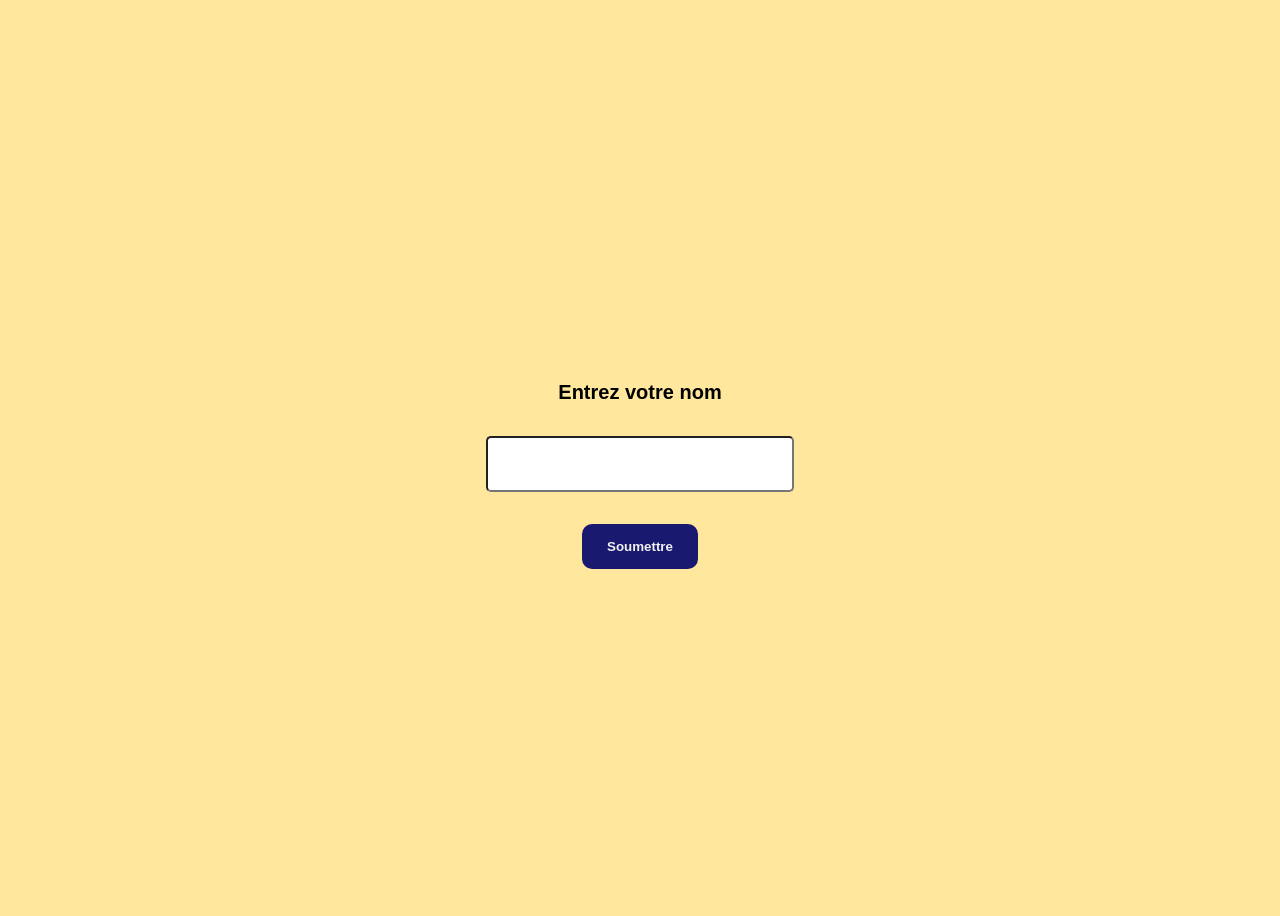
<file: exo1 js/index.html>
<!DOCTYPE html>
<html lang="fr">
<head>
    <meta charset="UTF-8">
    <meta name="viewport" content="width=device-width, initial-scale=1.0">
    <title>Affichage</title>
    <link rel="stylesheet" href="styles.css">
</head>
<body>
    
   <div class="container">
    <h1></h1>

    <form>
        <label for="nom">Entrez votre nom</label>
        <input type="text" id="nom">
        <button onclick="getValue()">Soumettre</button>
    </form>
   </div>

    <script src="app.js"></script>
</body>
</html>
</file>
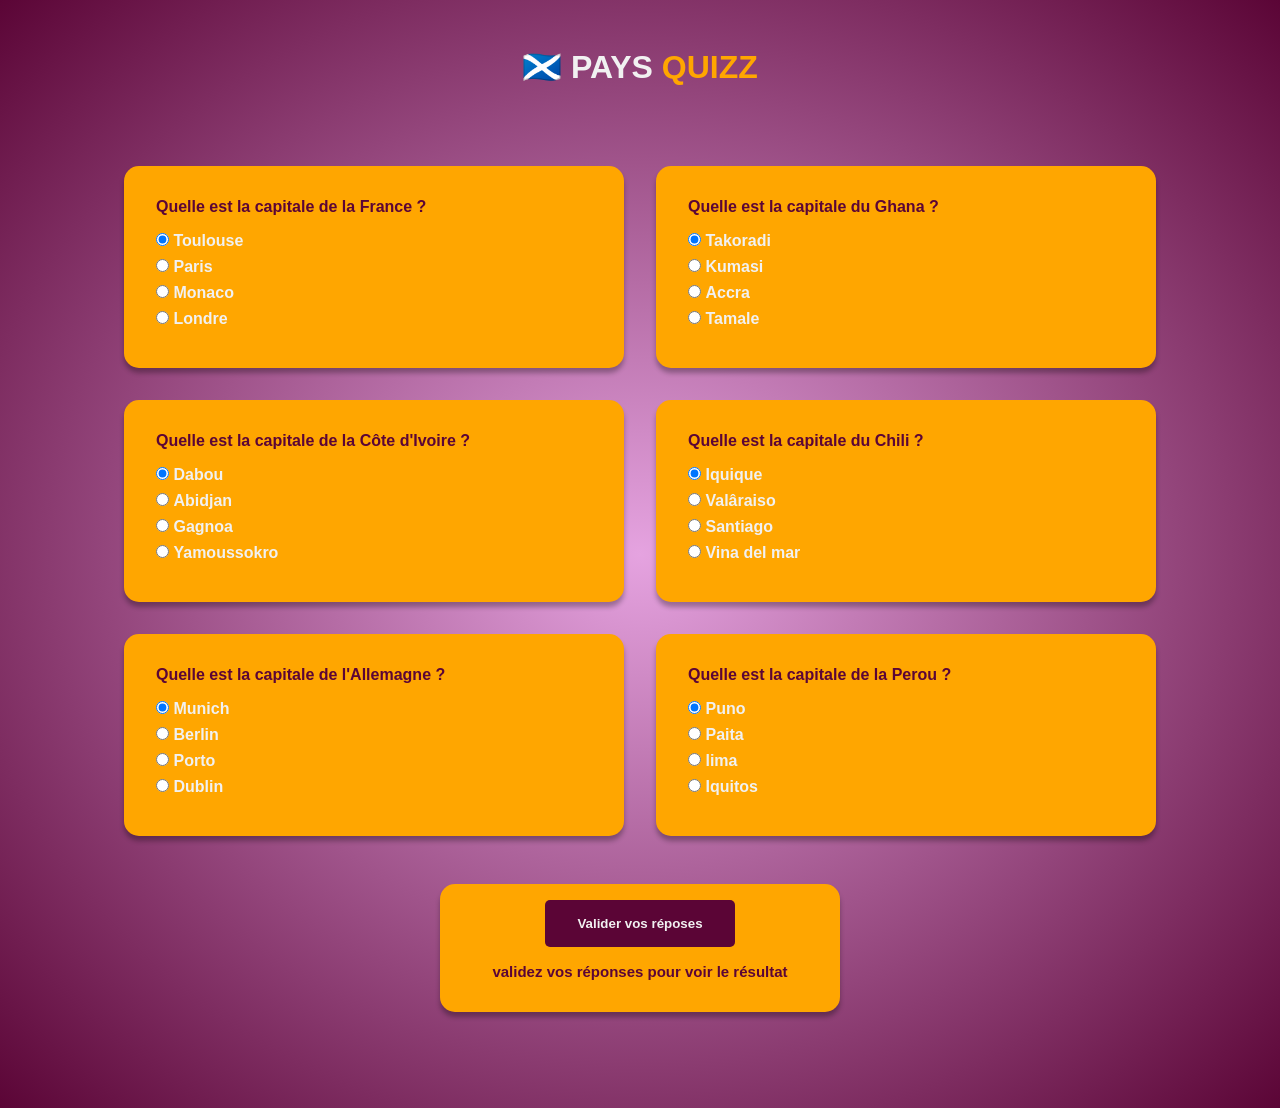
<file: exo3 js quizz/index.html>
<!DOCTYPE html>
<html lang="en">
<head>
    <meta charset="UTF-8">
    <meta name="viewport" content="width=device-width, initial-scale=1.0">
    <title>Document</title>
    <link rel="stylesheet" href="styles.css">
</head>
<body>
      <h1>🏴󠁧󠁢󠁳󠁣󠁴󠁿 Pays <span>Quizz</span></h1>

      <div class="container">
        <form class="quizz-form">
            <div class="container-question">
                <div class="box-question">
                    <h4>Quelle est la capitale de la France ?</h4>
                    <div>
                        <input type="radio" name="q1" id="toulouse" value="a" checked>
                        <label for="toulouse">Toulouse</label>
                    </div>
                    <div>
                        <input type="radio" name="q1" id="paris" value="b">
                        <label for="paris">Paris</label>
                    </div>
                    <div>
                        <input type="radio" name="q1" id="monaco" value="c">
                        <label for="monaco">Monaco</label>
                    </div>
                    <div>
                        <input type="radio" name="q1" id="londres" value="d">
                        <label for="londres">Londre</label>
                    </div>
                </div> 

                <div class="box-question">
                    <h4>Quelle est la capitale du Ghana ?</h4>
                    <div>
                        <input type="radio" name="q2" id="takoradi" value="a" checked>
                        <label for="takoradi">Takoradi</label>
                    </div>
                    <div>
                        <input type="radio" name="q2" id="kumasi" value="b">
                        <label for="kumasi">Kumasi</label>
                    </div>
                    <div>
                        <input type="radio" name="q2" id="accra" value="c">
                        <label for="accra">Accra</label>
                    </div>
                    <div>
                        <input type="radio" name="q2" id="tamale" value="d">
                        <label for="tamale">Tamale</label>
                    </div>
                </div> 

                <div class="box-question">
                    <h4>Quelle est la capitale de la Côte d'Ivoire ?</h4>
                    <div>
                        <input type="radio" name="q3" id="dabou" value="a" checked>
                        <label for="dabou">Dabou</label>
                    </div>
                    <div>
                        <input type="radio" name="q3" id="abidjan" value="b">
                        <label for="abidjan">Abidjan</label>
                    </div>
                    <div>
                        <input type="radio" name="q3" id="gagnoa" value="c">
                        <label for="gagnoa">Gagnoa</label>
                    </div>
                    <div>
                        <input type="radio" name="q3" id="yamoussokro" value="d">
                        <label for="yamoussokro">Yamoussokro</label>
                    </div>
                </div> 

                <div class="box-question">
                    <h4>Quelle est la capitale du Chili ?</h4>
                    <div>
                        <input type="radio" name="q4" id="iquique" value="a" checked>
                        <label for="iquique">Iquique</label>
                    </div>
                    <div>
                        <input type="radio" name="q4" id="valâraiso" value="b">
                        <label for="valâraiso">Valâraiso</label>
                    </div>
                    <div>
                        <input type="radio" name="q4" id="santiago" value="c">
                        <label for="santiago">Santiago</label>
                    </div>
                    <div>
                        <input type="radio" name="q4" id="vina-del-mar" value="d">
                        <label for="vina-del-mar">Vina del mar</label>
                    </div>
                </div> 

                <div class="box-question">
                    <h4>Quelle est la capitale de l'Allemagne ?</h4>
                    <div>
                        <input type="radio" name="q5" id="munich" value="a" checked>
                        <label for="munich">Munich</label>
                    </div>
                    <div>
                        <input type="radio" name="q5" id="berlin" value="b">
                        <label for="berlin">Berlin</label>
                    </div>
                    <div>
                        <input type="radio" name="q5" id="porto" value="c">
                        <label for="porto">Porto</label>
                    </div>
                    <div>
                        <input type="radio" name="q5" id="dublin" value="d">
                        <label for="dublin">Dublin</label>
                    </div>
                </div> 

                <div class="box-question">
                    <h4>Quelle est la capitale de la Perou ?</h4>
                    <div>
                        <input type="radio" name="q6" id="puno" value="a" checked>
                        <label for="puno">Puno</label>
                    </div>
                    <div>
                        <input type="radio" name="q6" id="paita" value="b">
                        <label for="paita">Paita</label>
                    </div>
                    <div>
                        <input type="radio" name="q6" id="lima" value="c">
                        <label for="lima">lima</label>
                    </div>
                    <div>
                        <input type="radio" name="q6" id="iquitos" value="d">
                        <label for="iquitos">Iquitos</label>
                    </div>
                </div> 
                   
            </div>
            <div class="resultat">
                <button type="submit" >Valider vos réposes</button>
                <h2>Validez vos réponses pour voir le résultat</h2>
                <p class="score"></p>
                <p class="info"></p>
            </div>
        </form>
      </div>

      <script src="app.js"></script>
</body>
</html>
</file>
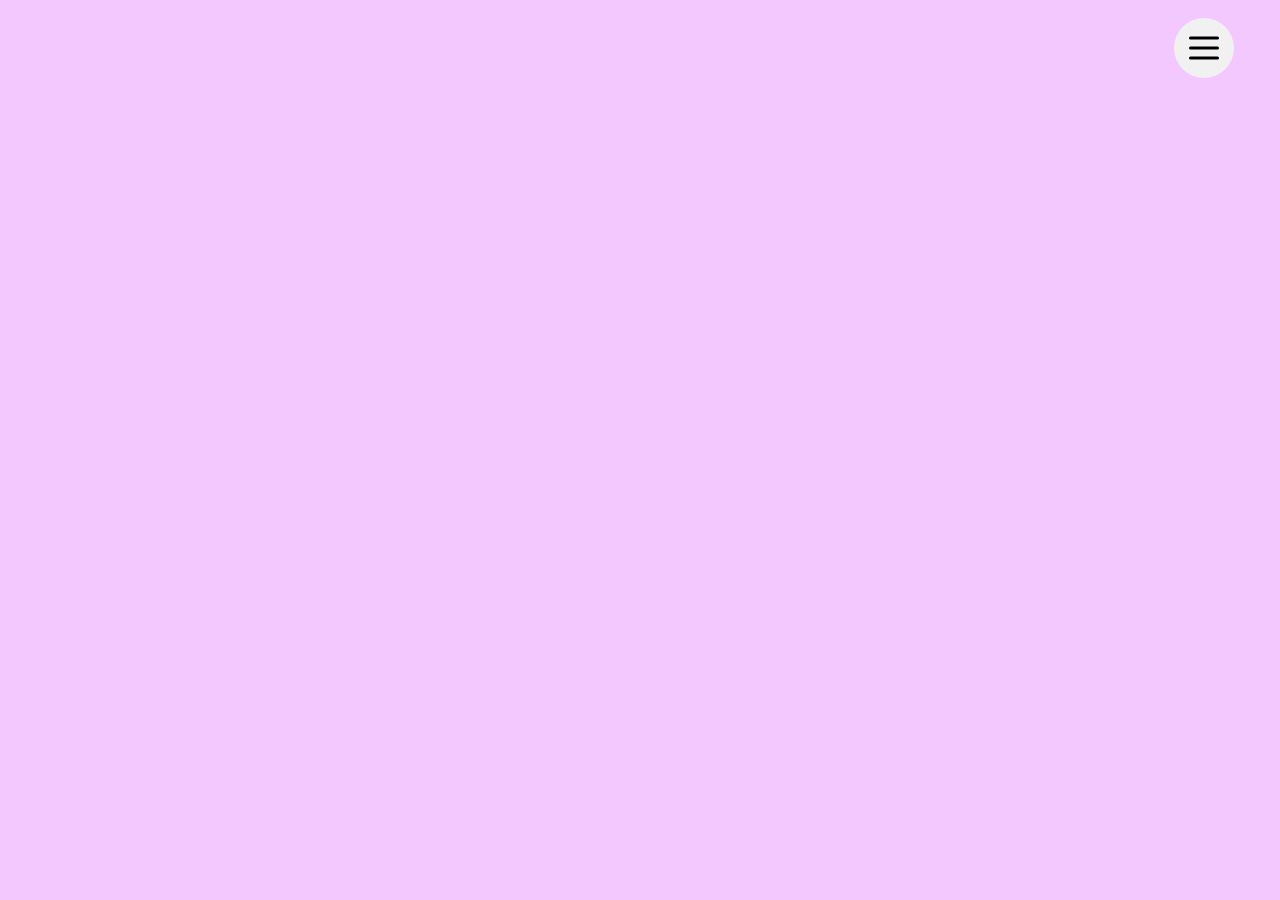
<file: exo4 js menu2/index.html>
<!DOCTYPE html>
<html lang="fr">

<head>
    <meta charset="UTF-8">
    <meta name="viewport" content="width=device-width, initial-scale=1.0">

    <title>Menu Burger</title>

    <link rel="stylesheet" href="styles.css">
</head>

<body>

    <div class="burger">
        <div class="ligne"></div>
    </div>

    <nav class="menu">
        <ul>
            <li class="items">
                <span>Home</span>
            </li>

            <li class="items">
                <span>Produits</span>
            </li>

            <li class="items">
                <span>Contacts</span>
            </li>

            <li class="items">
                <span>Newsletter</span>
            </li>
        </ul>
    </nav>

    <script src="app.js"></script>

</body>

</html>
</file>
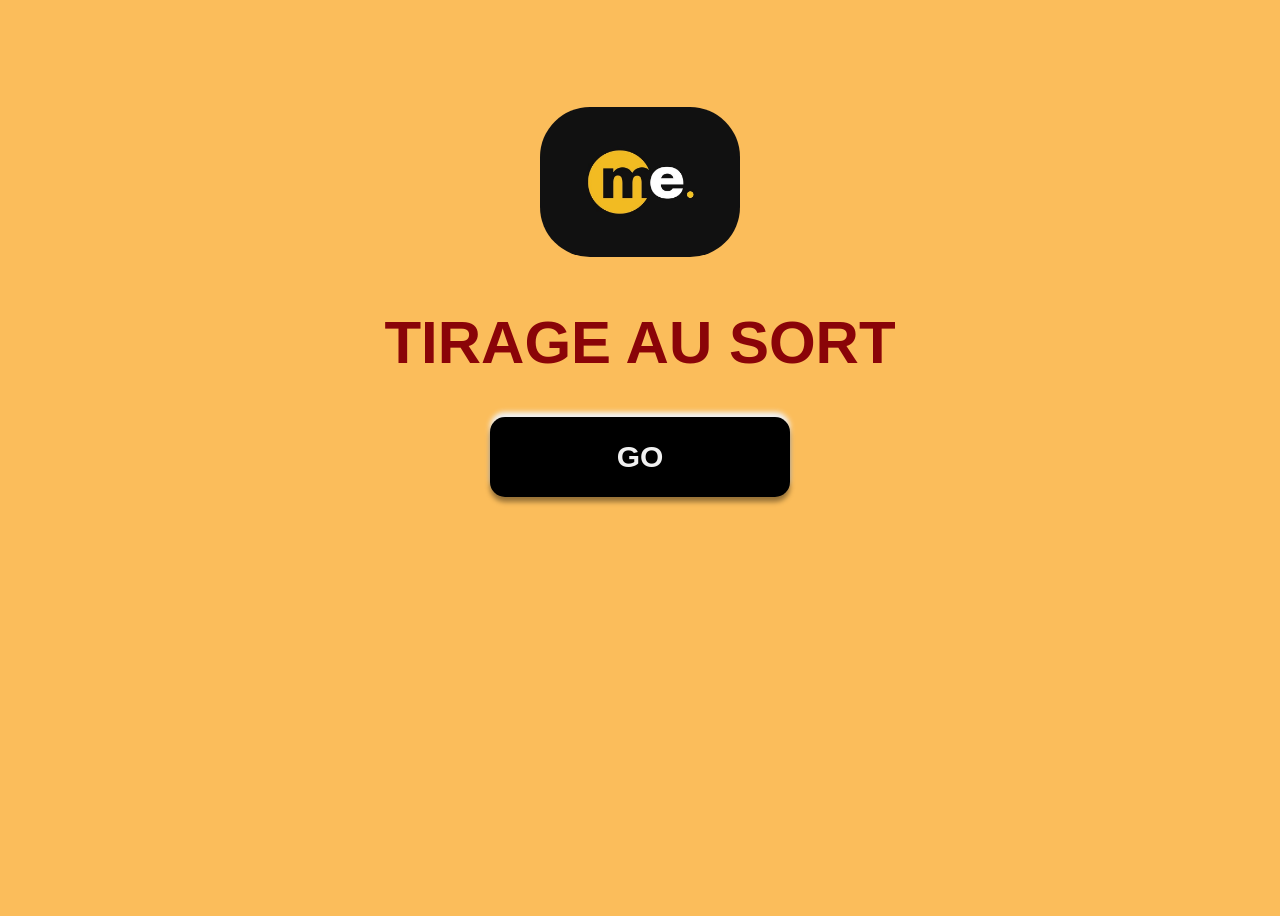
<file: exo6 js tirage/index.html>
<!DOCTYPE html>
<html lang="fr">
<head>
    <meta charset="UTF-8">
    <meta name="viewport" content="width=device-width, initial-scale=1.0">
    <title>Tirage au sort</title>
    <link rel="stylesheet" href="styles.css">
</head>

<body>

    <div class="container">

        <img src="logo.jpg" alt="Logo" class="logo">

        <h1>TIRAGE AU SORT</h1>

        <input 
            type="button" 
            id="btn" 
            value="GO" 
            name="aleatoire"
            onclick="aleatoire()"
        >

        <div class="ids-ripple">
            <div></div>
            <div></div>
        </div>
        <div id="resultat">
        <p class="titre"></p>
        <p class="nom"></p>
    </div>
    </div>

    

    <script src="app.js"></script>

</body>
</html>
</file>
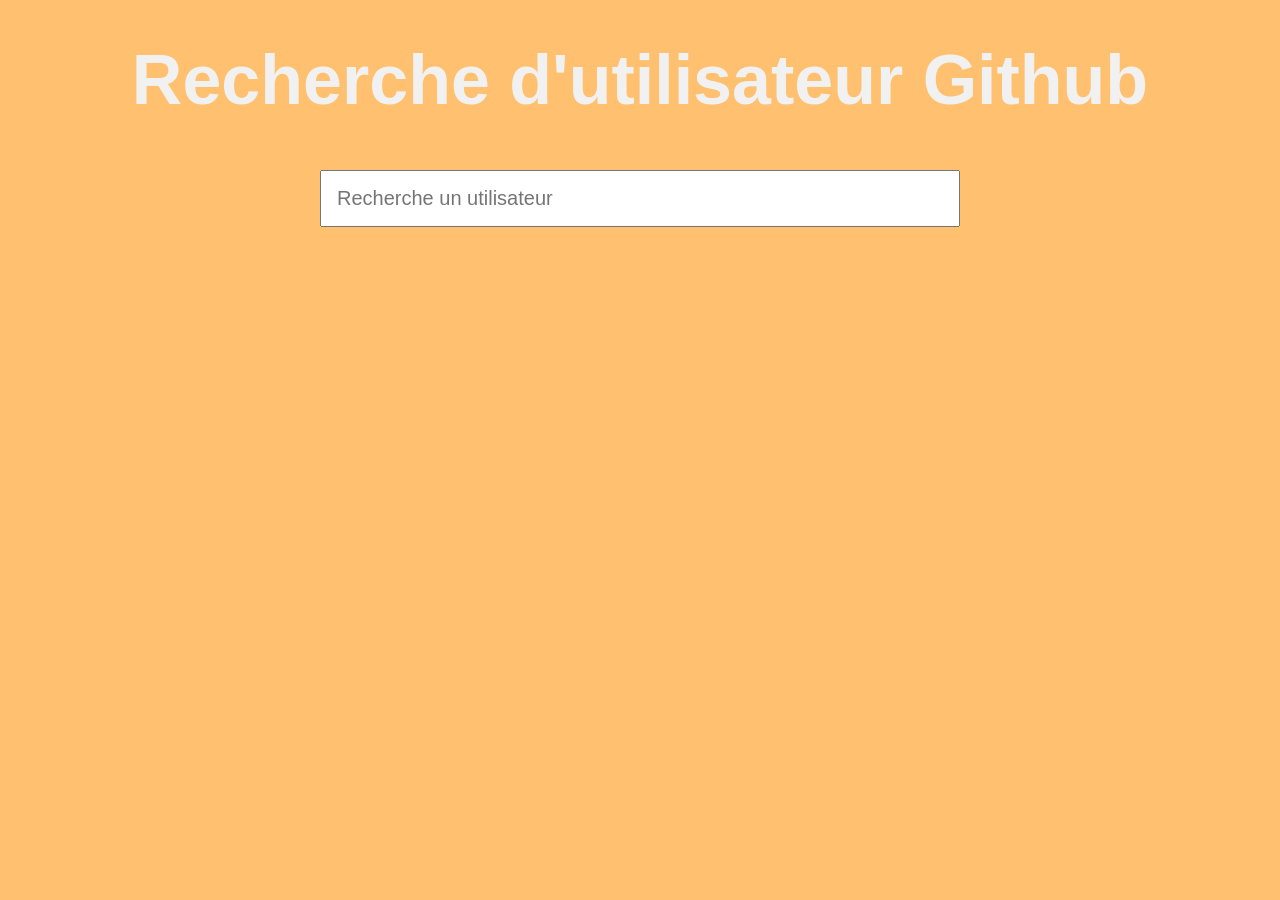
<file: exo7 js github/index.html>
<!DOCTYPE html>
<html lang="en">
<head>
    <meta charset="UTF-8">
    <meta name="viewport" content="width=device-width, initial-scale=1.0">
    <title>Github</title>
    <link rel="stylesheet" href="styles.css">
</head>
<body>
    
     <h1>Recherche d'utilisateur Github</h1>

     <form class="git-reche">
        <input type="text" class="inp-search" placeholder="Recherche un utilisateur">
     </form>

     <div class="resultat">
        
     </div>

    <script src="app.js"></script>
</body>
</html>
</file>
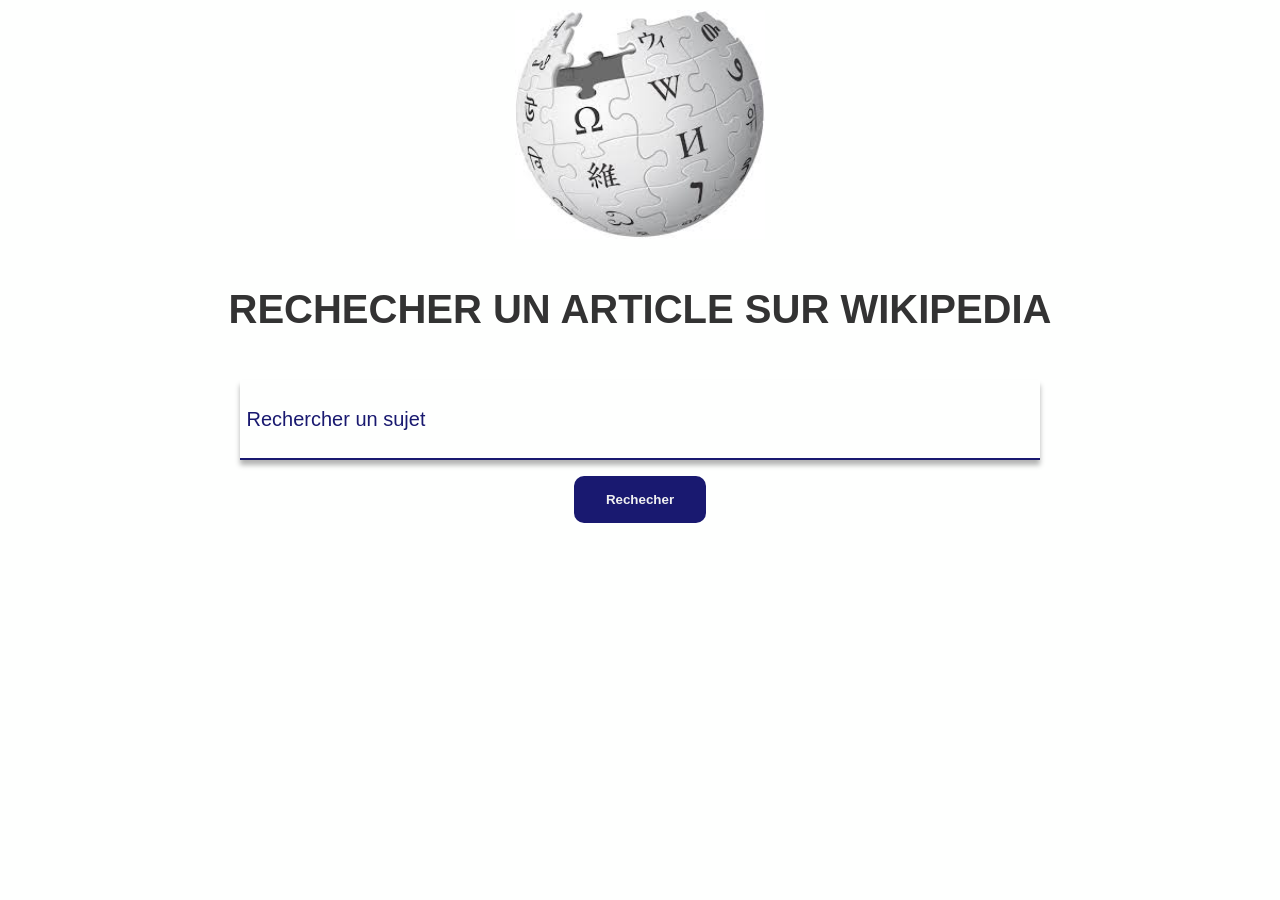
<file: exo8 js wiki/index.html>
<!DOCTYPE html>
<html lang="en">
<head>
    <meta charset="UTF-8">
    <meta name="viewport" content="width=device-width, initial-scale=1.0">
    <title>Document</title>
    <link rel="stylesheet" href="style.css">
</head>
<body>
    <img src="src/logo.jpg" alt="" class="logo-wiki">

    <h1>Rechecher un article sur <span>Wikipedia</span></h1>

    <form>
     <input type="text" class="recherche" 
     placeholder="Rechercher un sujet">
     <button>Rechecher</button>
    </form>
    
    <p class="message-erreur"></p>
    <div class="cont-resultat">
        <div class="resultat">Salut, que recherche tu ?</div>
    </div>

    <div class="loader">
        <div class="rond"></div>
        <div class="rond"></div>
        <div class="rond"></div>
    </div>


    <script src="app.js"></script>
</body>
</html>
</file>
<file: exo1 js/styles.css>
body {
    background: rgb(255,231,157);
    font-family: Arial, Helvetica, sans-serif;
}

.container {
 width: 100%;
 height: 100vh;
 display: flex;
 justify-content: center;
 align-items: center;
 flex-direction: column;
}

h1 {
   font-size: 50px;
   margin-bottom: 2rem;
   color: midnightblue;
}

form {
     display: flex;
    justify-content: center;
    align-items: center;
    flex-direction: column;
}

label {
    font-weight: 700;
    font-size: 20px;
    margin-bottom: 2rem;

}

form input {
    width: 300px;
    height: 50px;
    border-radius: 5px;
}

form button {
    margin: 2rem;
    padding: 15px 25px;
    color: #f1f1f1;
    background: midnightblue;
    border: none;
    outline: none;
    cursor: pointer;
    border-radius: 10px;
    font-weight: bold;
    transition: background 0.2s ease-in-out;
}

form button:hover {
    background: rgb(60,60,239);
}
</file>
<file: exo3 js quizz/styles.css>
* {
    margin: 0;
    padding: 0;
    box-sizing: border-box;
}

body {
    font-family: Arial, Helvetica, sans-serif;
    height: auto;
    background: radial-gradient(
        rgb(229, 163, 224),
        rgb(91, 5, 54)
    ) no-repeat center / cover;
}

h1 {
    text-align: center;
    margin: 3rem 0;
    color: #f1f1f1;
    text-transform: uppercase;
}

h1 span {
    color: rgb(255, 166, 0);
}

.container {
    width: 100%;
    height: auto;
}

.quizz-form {
    width: 100%;
    height: auto;
    display: flex;
    justify-content: center;
    align-items: center;
    flex-direction: column;
    padding: 1rem;
    margin-bottom: 3rem;
}

.container-question {
    width: 100%;
    height: auto;
    display: flex;
    justify-content: center;
    align-items: center;
    flex-wrap: wrap;
}

.box-question {
    width: 45%;
    max-width: 500px;
    margin: 1rem;
    background: rgb(255, 166, 0);
    padding: 2rem;
    box-shadow: 0 5px 5px rgb(0, 0, 0, 0.3);
    border-radius: 15px;
}

.box-question h4 {
    color: rgb(91, 5, 54);
    margin-bottom: 1rem;
}

.box-question label {
    display: inline-block;
    font-weight: bold;
    color: #f1f1f1;
    margin-bottom: 0.5rem;
}

.resultat {
    color: rgb(91, 5, 54);
    background: rgb(255, 166, 0);
    width: 100%;
    max-width: 400px;
    margin: 2rem auto;
    padding: 1rem;
    border-radius: 15px;
    box-shadow: 0 5px 5px 0 rgb(0, 0, 0, 0.3);
}

.cont-btn {
    margin-top: 1rem;
}

button {
    display: block;
    padding: 1rem 2rem;
    background: rgb(91, 5, 54);
    color: #f1f1f1;
    border: none;
    border-radius: 5px;
    margin: 0 auto;
    cursor: pointer;
    font-weight: bold;
    transition: background 0.2s ease-in-out;
}

button:hover {
    background: rgb(91, 5, 54, 0.8);
}

.resultat h2 {
    color: rgb(91, 5, 54);
    font-size: 15px;
    text-align: center;
    text-transform: lowercase;
    margin: 1rem 0;
}

.info {
    font-size: 20px;
    color: #008000;
}

.score {
    font-size: 25px;
    font-weight: 400;
    text-align: center;
}

.score span,
.info {
    display: block;
    margin: 0.5rem 0;
    font-size: 30px;
    font-weight: 700;
    text-align: center;
}
</file>
<file: exo4 js menu2/styles.css>
*, ::before, ::after {
    margin: 0;
    padding: 0;
    box-sizing: border-box;
    font-family: Arial, Helvetica, sans-serif;
}

body {
    background: rgb(243, 199, 255);
}

.burger {
    width: 60px;
    height: 60px;
    border-radius: 50%;
    background: #f1f1f1;
    position: absolute;
    top: 3rem;
    right: 1rem;
    transform: translate(-50%, -50%);
    cursor: pointer;
    z-index: 20;
}

.ligne {
    width: 50%;
    height: 3px;
    position: absolute;
    top: 50%;
    left: 50%;
    transform: translate(-50%, -50%);
    border-radius: 5px;
    background: #000;
}

.ligne::after,
.ligne::before {
    content: "";
    display: block;
    width: 100%;
    height: 3px;
    background: #000;
    border-radius: 5px;
    position: absolute;
}

.ligne::after {
    top: -10px;
}

.ligne::before {
    top: 10px;
}


/* Animation */

.burger:active .ligne::before {
    transform: translateY(-10px) rotate(-45deg);
    transition: transform .2s ease-in-out;
}

.burger:active .ligne::after {
    transform: translateY(10px) rotate(45deg);
    transition: transform .2s ease-in-out;
}

.burger.active .ligne {
    background: transparent;
}


/* Menu */

nav {
    height: 100vh;
    min-height: 900px;
    width: 300px;
    background: #333;
    color: #f1f1f1;
    position: relative;
    left: -300px;
    z-index: 5;
    transition: left .2s ease-in;
}

nav ul {
    padding-top: 200px;
    width: 100%;
    height: 100%;
    list-style: none;
}

nav .items {
    width: 100%;
    height: 10%;
    display: flex;
    justify-content: flex-start;
    align-items: center;
    padding-left: 80px;
    cursor: pointer;
    font-size: 25px;
}

nav .items span {
    position: relative;
}

nav .items span::after {
    content: "";
    position: absolute;
    left: 0;
    bottom: -5px;
    display: block;
    background: #f1f1f1;
    width: 0%;
    height: 2px;
    transition: width .2s ease-in-out;
    border-radius: 2px;
}

nav .items span:hover::after {
    width: 100%;
}


/* Menu actif */

nav.menu.active {
    left: 0;
}
</file>
<file: exo6 js tirage/styles.css>
body {
    min-height: 100vh;
    background: rgb(251, 189, 91);
    font-family: Arial, Helvetica, sans-serif;
}

.container {
    width: 100%;
    min-height: 100vh;
    margin: 0 auto;

    display: flex;
    justify-content: center;
    align-items: center;
    flex-direction: column;
}

.logo {
    width: 200px;
    margin-bottom: 10px;
    border-radius: 50px;
}

h1 {
    font-size: 60px;
    color: rgb(138, 4, 8);
    text-align: center;
}

input {
    display: inline-block;
    width: 300px;
    height: 80px;
    border: none;
    background: #000;
    margin-bottom: 2rem;
    color: #f1f1f1;
    font-weight: 700;
    font-size: 30px;
    text-transform: uppercase;
    cursor: pointer;
    border-radius: 15px;

    box-shadow:
        0 5px 5px 0 rgba(0, 0, 0, 0.4),
        0 -5px 5px 0 ;

    transition: background 0.2s ease-in-out;
}

input:hover {
    background: rgb(108, 46, 5);
}

#resultat {
    width: 100%;
    height: auto;
    font-size: 70px;
    display: flex;
    justify-content: center;
    align-items: center;
    flex-direction: column;
}

#resultat .titre {
    font-size: 40px;
    color: rgb(12, 4, 67);
    font-weight: 400;
    text-transform: uppercase;
}

#resultat .nom {
    font-size: 60px;
    color: #f1f1f1;
    font-weight: 700;
    text-transform: uppercase;
}

.ids-ripple {
    display: inline-block;
    position: relative;
    width: 80px;
    height: 80px;
}

.ids-ripple div.active {
    position: absolute;
    border: 4px solid #fff;
    opacity: 1;
    border-radius: 50%;
    animation: ids-ripple 1s cubic-bezier(0, 0.2, 0.8, 1) infinite;
}

.ids-ripple div:nth-child(2) {
    animation-delay: -0.5s;
}

@keyframes ids-ripple {

    0% {
        top: 36px;
        left: 36px;
        width: 0;
        height: 0;
        opacity: 0;
    }

    4.9% {
        top: 36px;
        left: 36px;
        width: 0;
        height: 0;
        opacity: 0;
    }

    5% {
        top: 36px;
        left: 36px;
        width: 0;
        height: 0;
        opacity: 1;
    }

    100% {
        top: 0;
        left: 0;
        width: 72px;
        height: 72px;
        opacity: 0;
    }
}
</file>
<file: exo7 js github/styles.css>
*, ::after, ::before{
    box-sizing: border-box;
    margin: 0;
    padding: 0;
}

body{
    font-family: Arial, Helvetica, sans-serif;
    background: rgb(255,192,112);
}

h1{
    font-size: 70px;
    color: #f1f1f1;
    text-align: center;
    margin: 40px 0 50px;
}

form, .resulta{
    margin: 0 auto;
    width: 50%;
    max-width: 800px;
    max-height: 400px;
}

input{
    display: block;
    width: 100%;
    height: 0 auto;
    padding: 15px;
    font-size: 20px;
}

.resulta{
    display: flex;
    justify-content: center;
}

        
              /* style JS */

.carte {
    width: 350px;
    min-height: 250px;
    position: relative;
    margin: 100px auto 0;
    padding: 80px 20px 20px;
    border-radius: 10px;
    background: #f1f1f1;
}

.avatar {
    height: 150px;
    width: 150px;
    border-radius: 50%;
    position: absolute;
    top: 0;
    left: 50%;
    transform: translate(-50%, -50%);
    background: #000;
    border: 1px solid #31011f;
}

h2 {
    margin-top: 50px;
    text-align: center;
    font-size: 25px;
}

.cont-infos{
    border-top: 1px dashed #31011f;
    margin-top: 20px;
    list-style: none;
}

li{
    padding: 10px 20px;
    text-align: justify;
    font-size: 20px;
}

li:nth-child(1) {
    margin-top: 15px;
}
</file>
<file: exo8 js wiki/style.css>
* {
    box-sizing: border-box;
    padding: 0;
    margin: 0;
}

body {
    min-height: 100vh;
    background: rgb(254, 255, 254);
    padding: 10px;
    font-family: Arial, Helvetica, sans-serif;
}

.logo-wiki {
    display: block;
    width: clamp(100px, 25vw, 250px);
    margin: 0 auto;
}

h1 {
    font-size: clamp(20px, 4vw, 40px);
    text-align: center;
    margin: 3rem 0;
    color: #333;
    text-transform: uppercase;
}

form {
    width: 100%;
    max-width: 800px;
    margin: 0 auto 20px;
}

form input {
    display: block;
    margin: 0 auto;
    width: 100%;
    height: 80px;
    padding: 20px;
    border: none;
    background: none;
    border-bottom: 2px solid midnightblue;
    color: #333;
    font-size: 20px;
    outline: none;
    box-shadow: 0 5px 5px rgb(0, 0, 0, .3);
}

::placeholder {
    color: midnightblue;     
    position: absolute;     
    top: 50%;     
    left: 6rem;     
    transform: translate(-50%, -50%);     
    transition: top 0.2s ease-in-out;
}

form input:focus::placeholder{     
    top: 10px; 
}

form button {
    display: block;
    margin: 1rem auto;
    padding: 1rem 2rem;
    border: none;
    background: midnightblue;
    color: #f1f1f1;
    font-weight: bold;
    cursor: pointer;
    border-radius: 10px;
    transition: background 0.2s ease-in-out;
}

form button:hover {
    background: rgb(49, 11, 165);
}

.message-erreur {
    color: red;
    font-weight: 700;
    text-align: center;
}

/* Conteneur des résultats */
.cont-resultat {
    display: flex;
    justify-content: center;
    align-items: center;
    flex-wrap: wrap;
}

/* Carte affichée au départ */
.resultat {
    width: 300px;
    min-height: 150px;
    margin: 0 10px 20px;
    box-shadow: 0 5px 5px rgba(0, 0, 0, .3);
    padding: 0.5rem;
}

/* Cartes créées par JavaScript */
.carte-resultat {
    width: 300px;
    min-height: 150px;
    margin: 0 10px 20px;
    box-shadow: 0 5px 5px rgba(0, 0, 0, .3);
    padding: 0.5rem;
}

.resultat-titre {
    font-size: 20px;
    color: midnightblue;
}

.resultat-snippet {
    font-size: 15px;
    color: #333;
}

.resultat-lien {
    font-size: 15px;
    color: violet;
    text-decoration: none;
    overflow-wrap: break-word;
}

.loader {
    display: none;
    justify-content: center;
}

.rond {
    width: 20px;
    height: 20px;
    border-radius: 50%;
    background: midnightblue;
    margin: 0 3px;
    animation: load 0.3s infinite ease-in-out alternate;
}

.rond:nth-child(2) {
    animation-delay: .1s;
}

.rond:nth-child(3) {
    animation-delay: .2s;
}

@keyframes load {
    to {
        transform: translateX(10px);
    }
}
</file>
